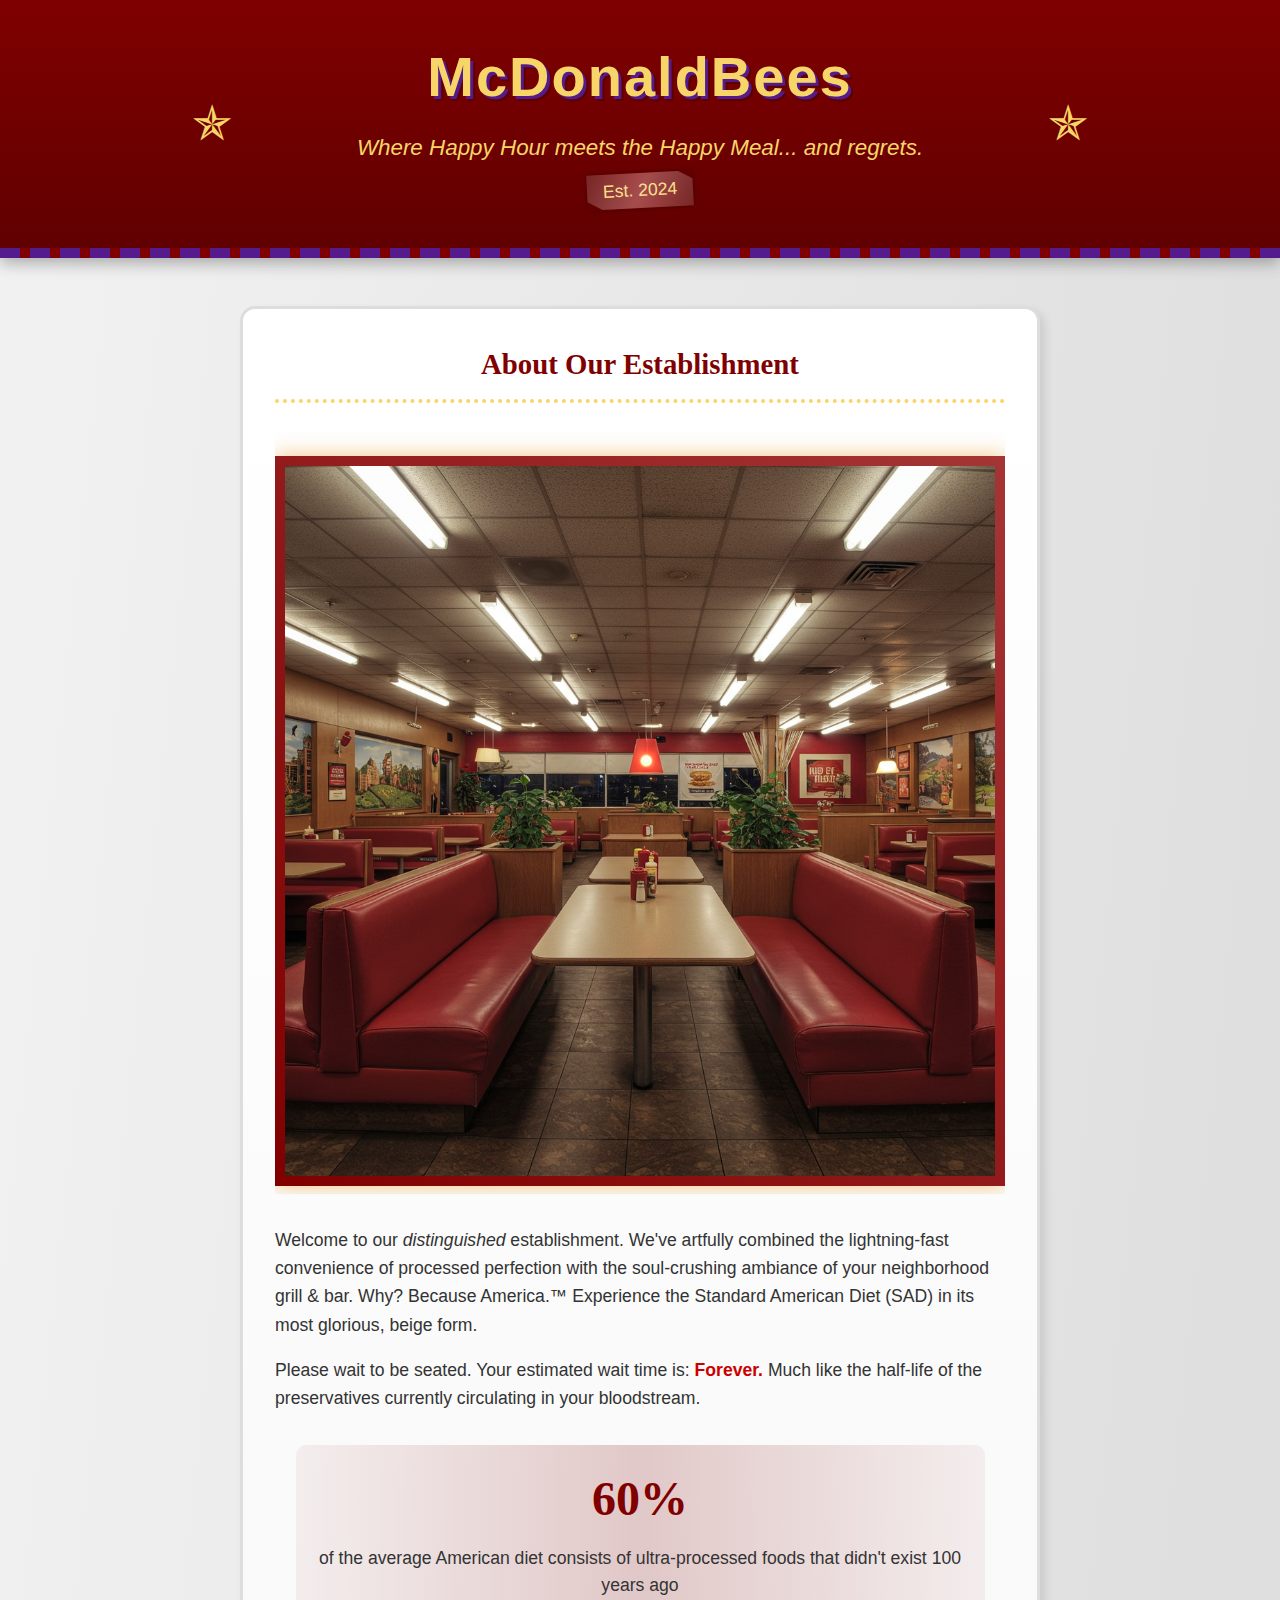
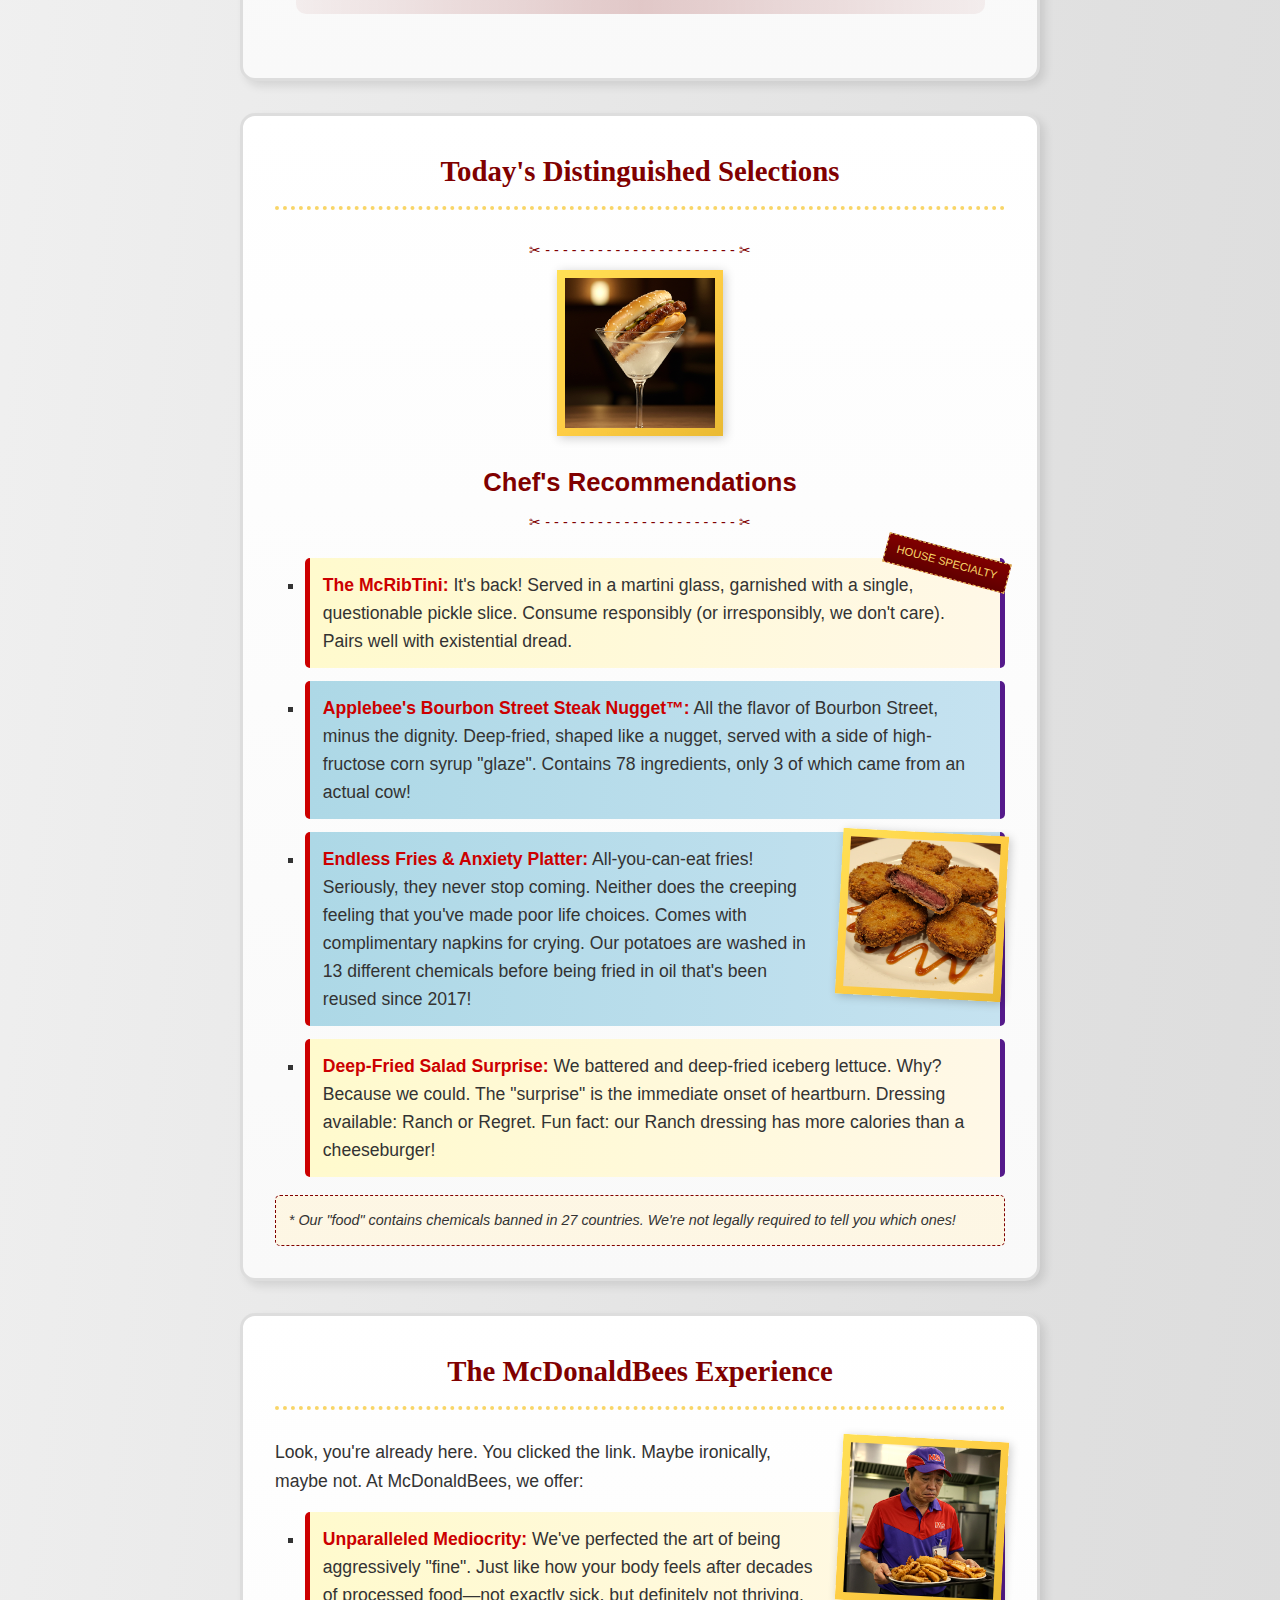
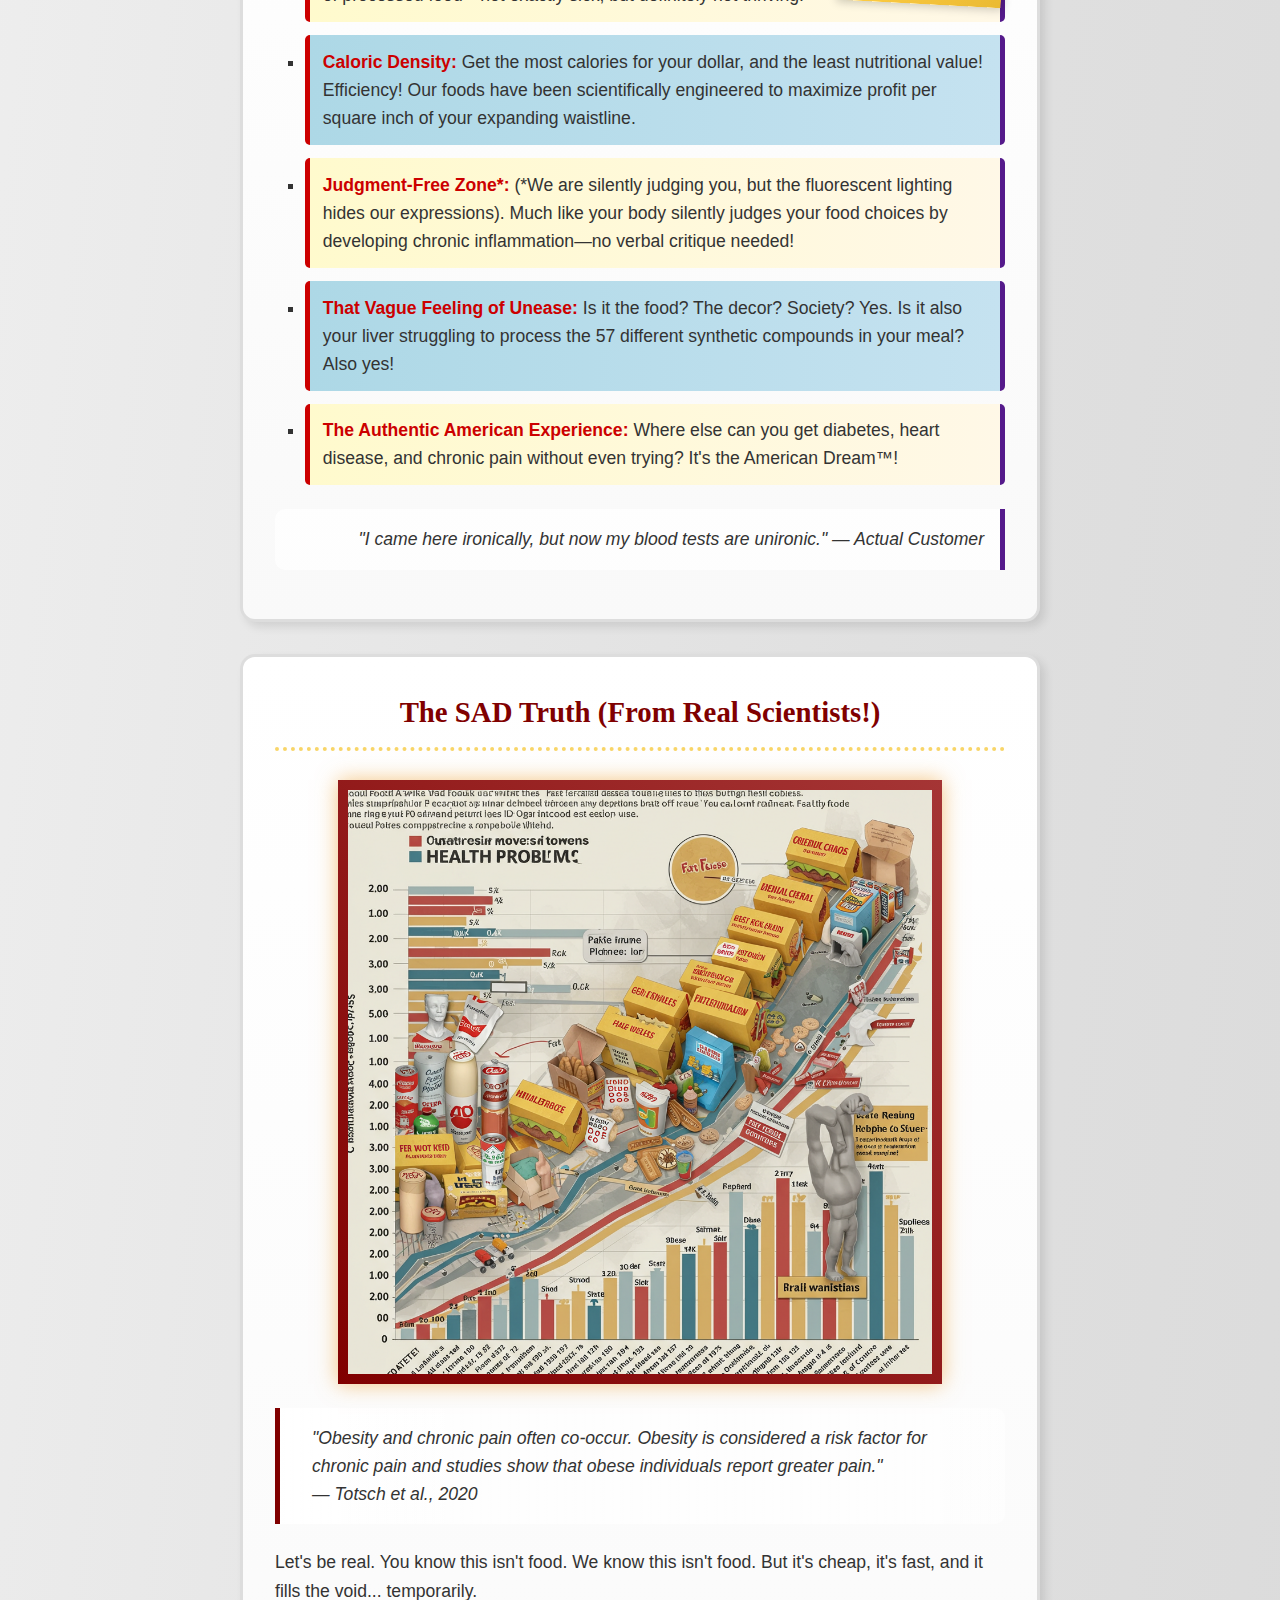
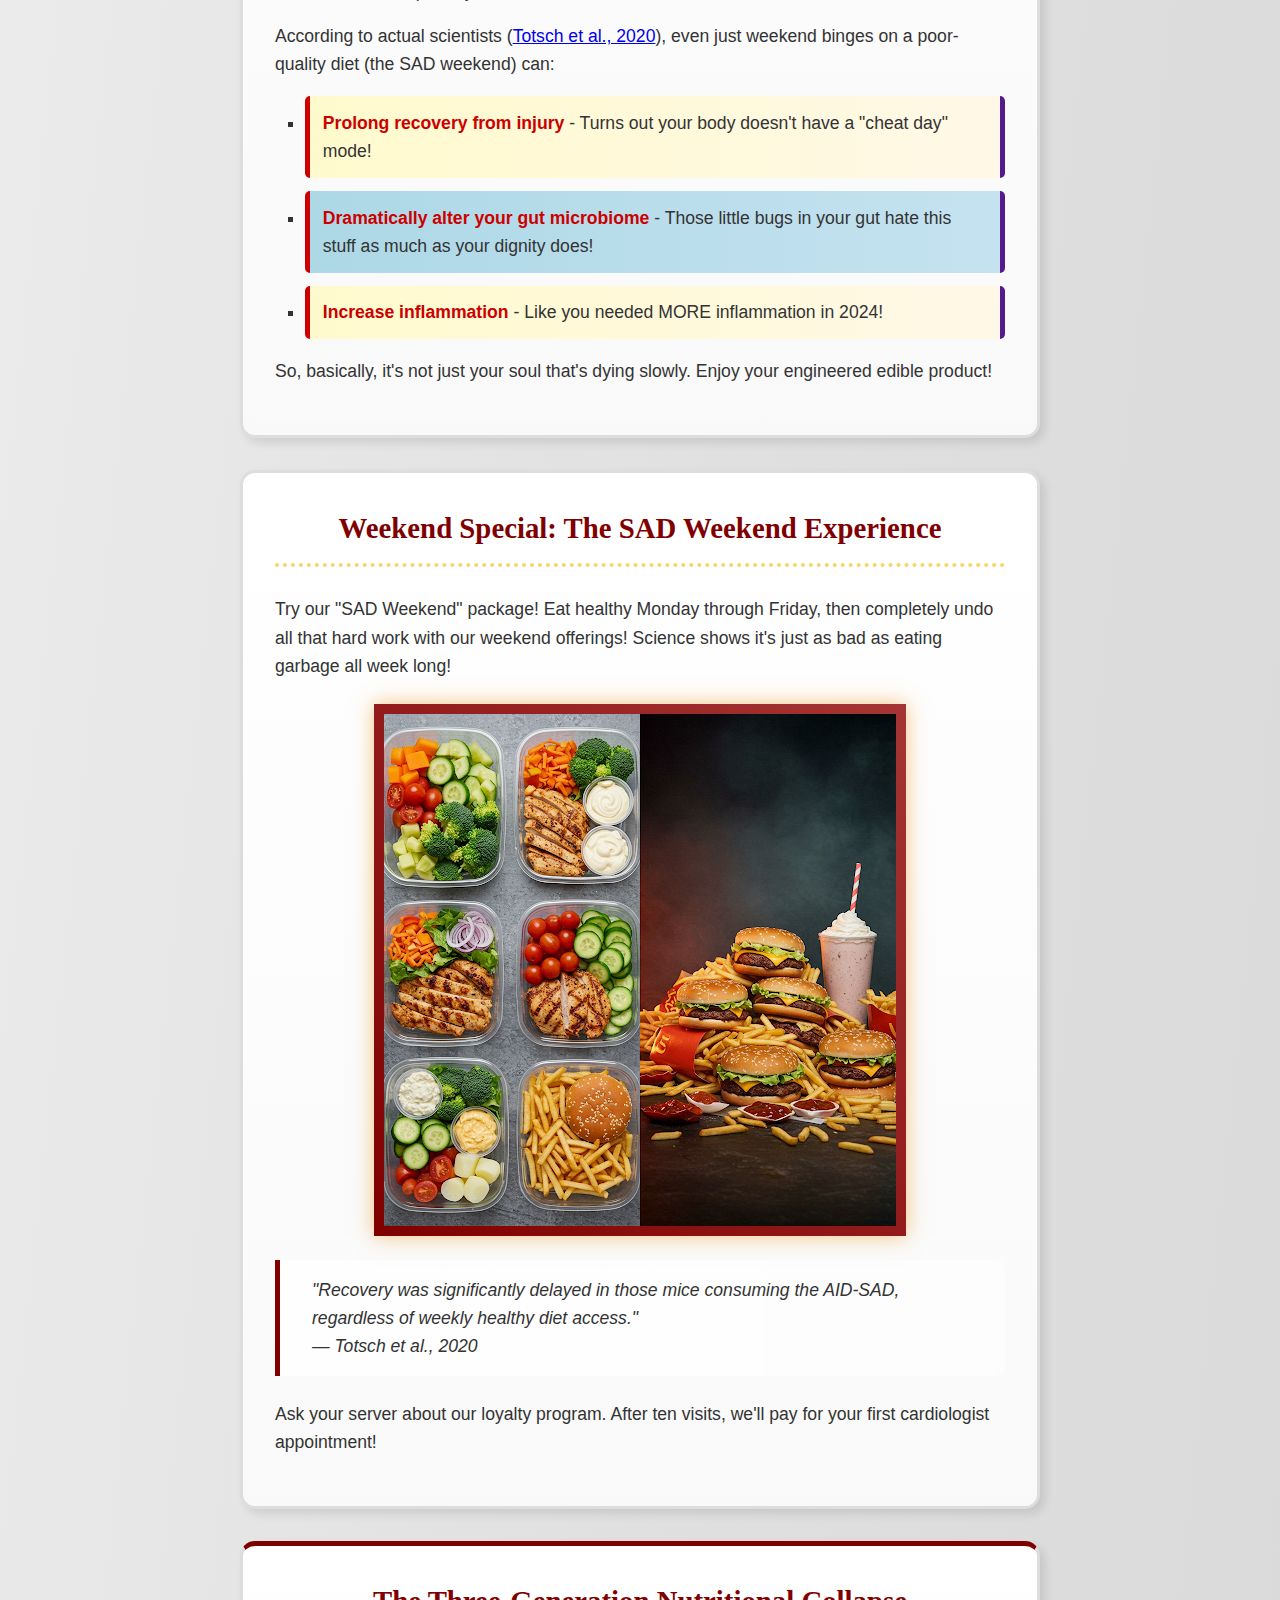
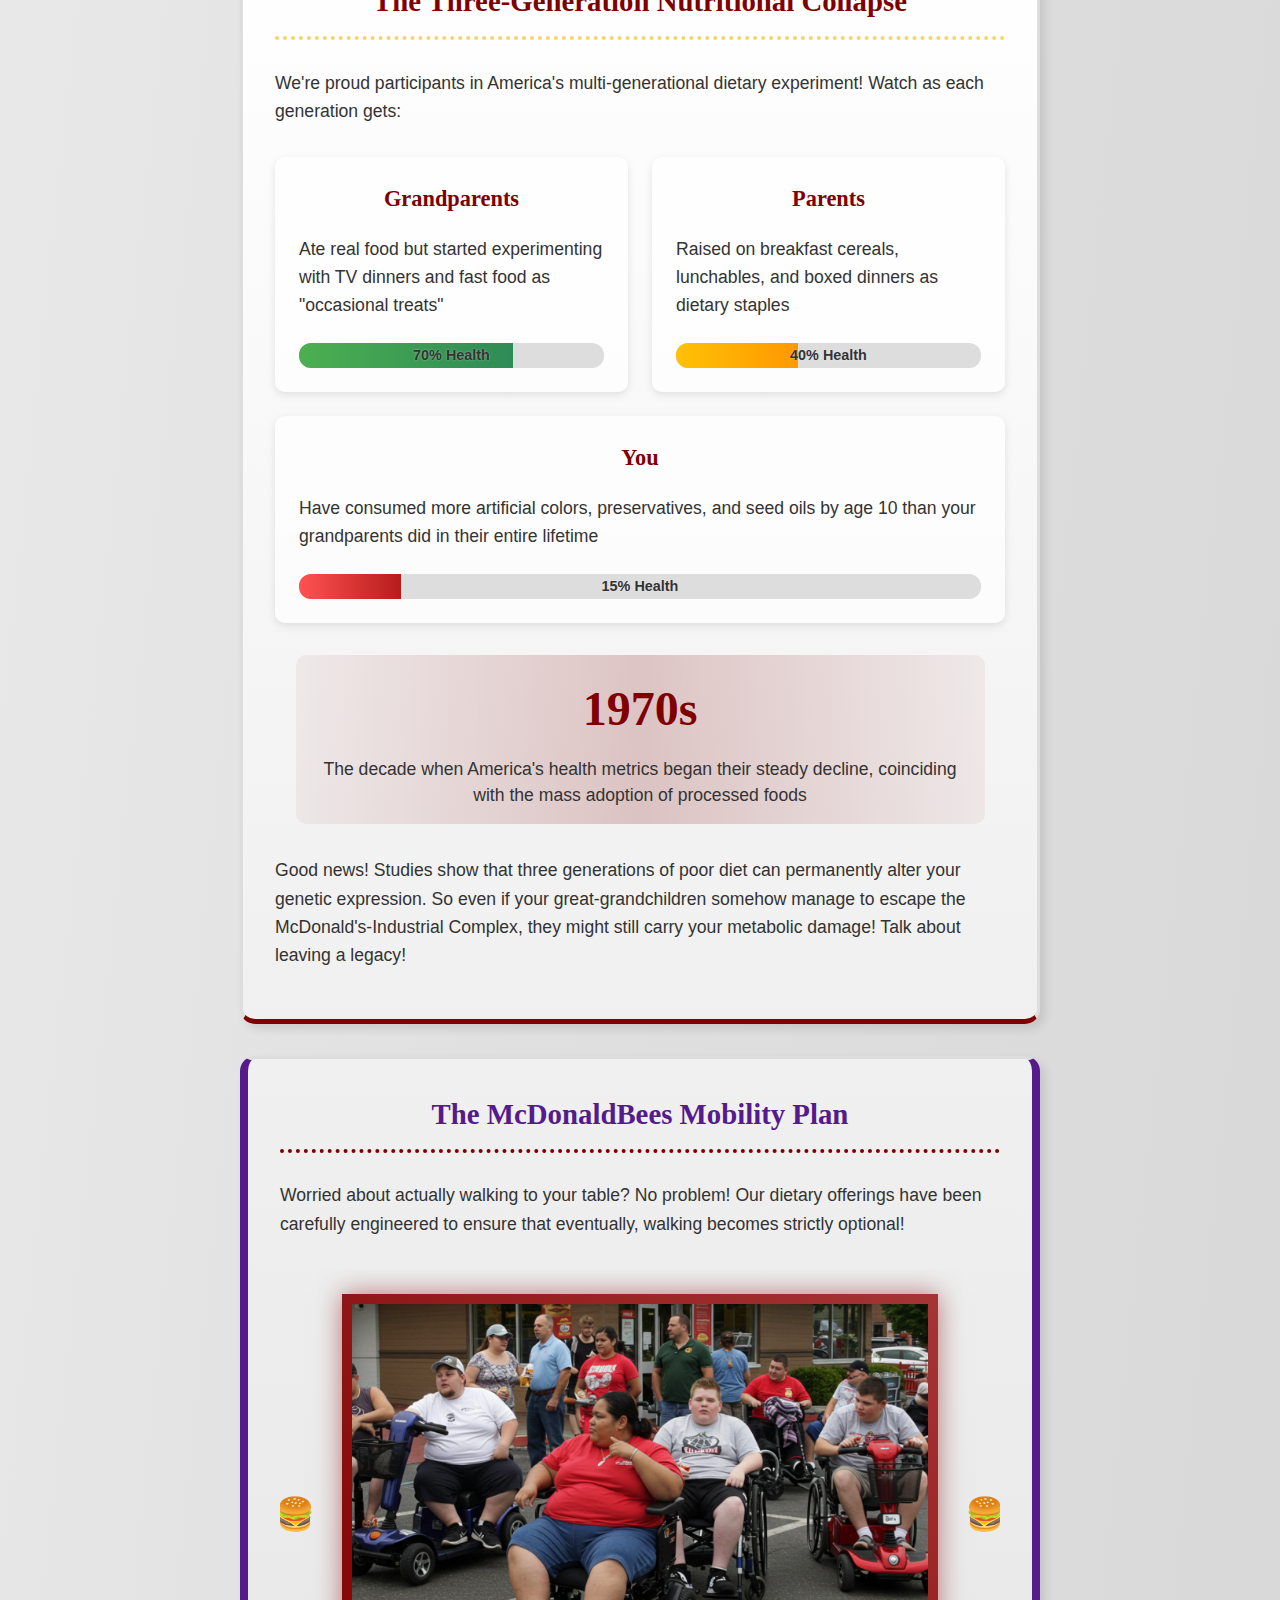
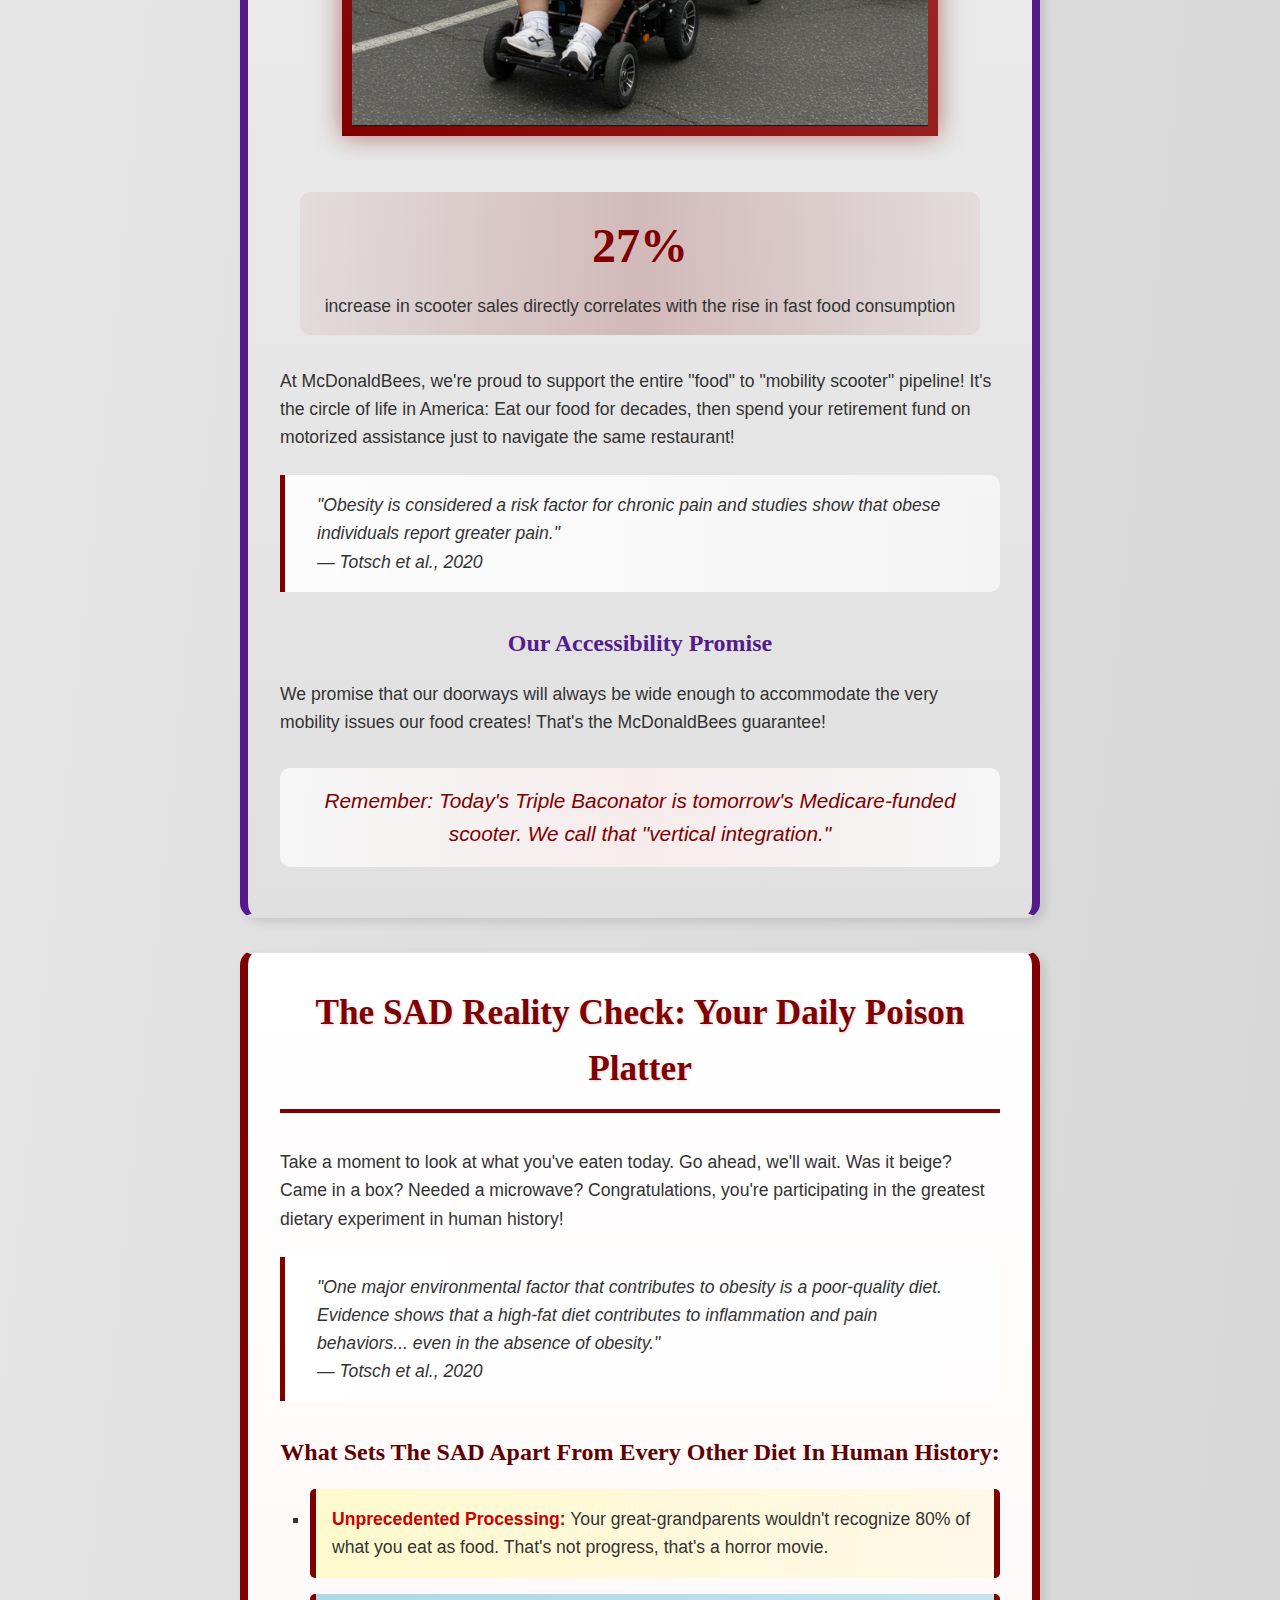
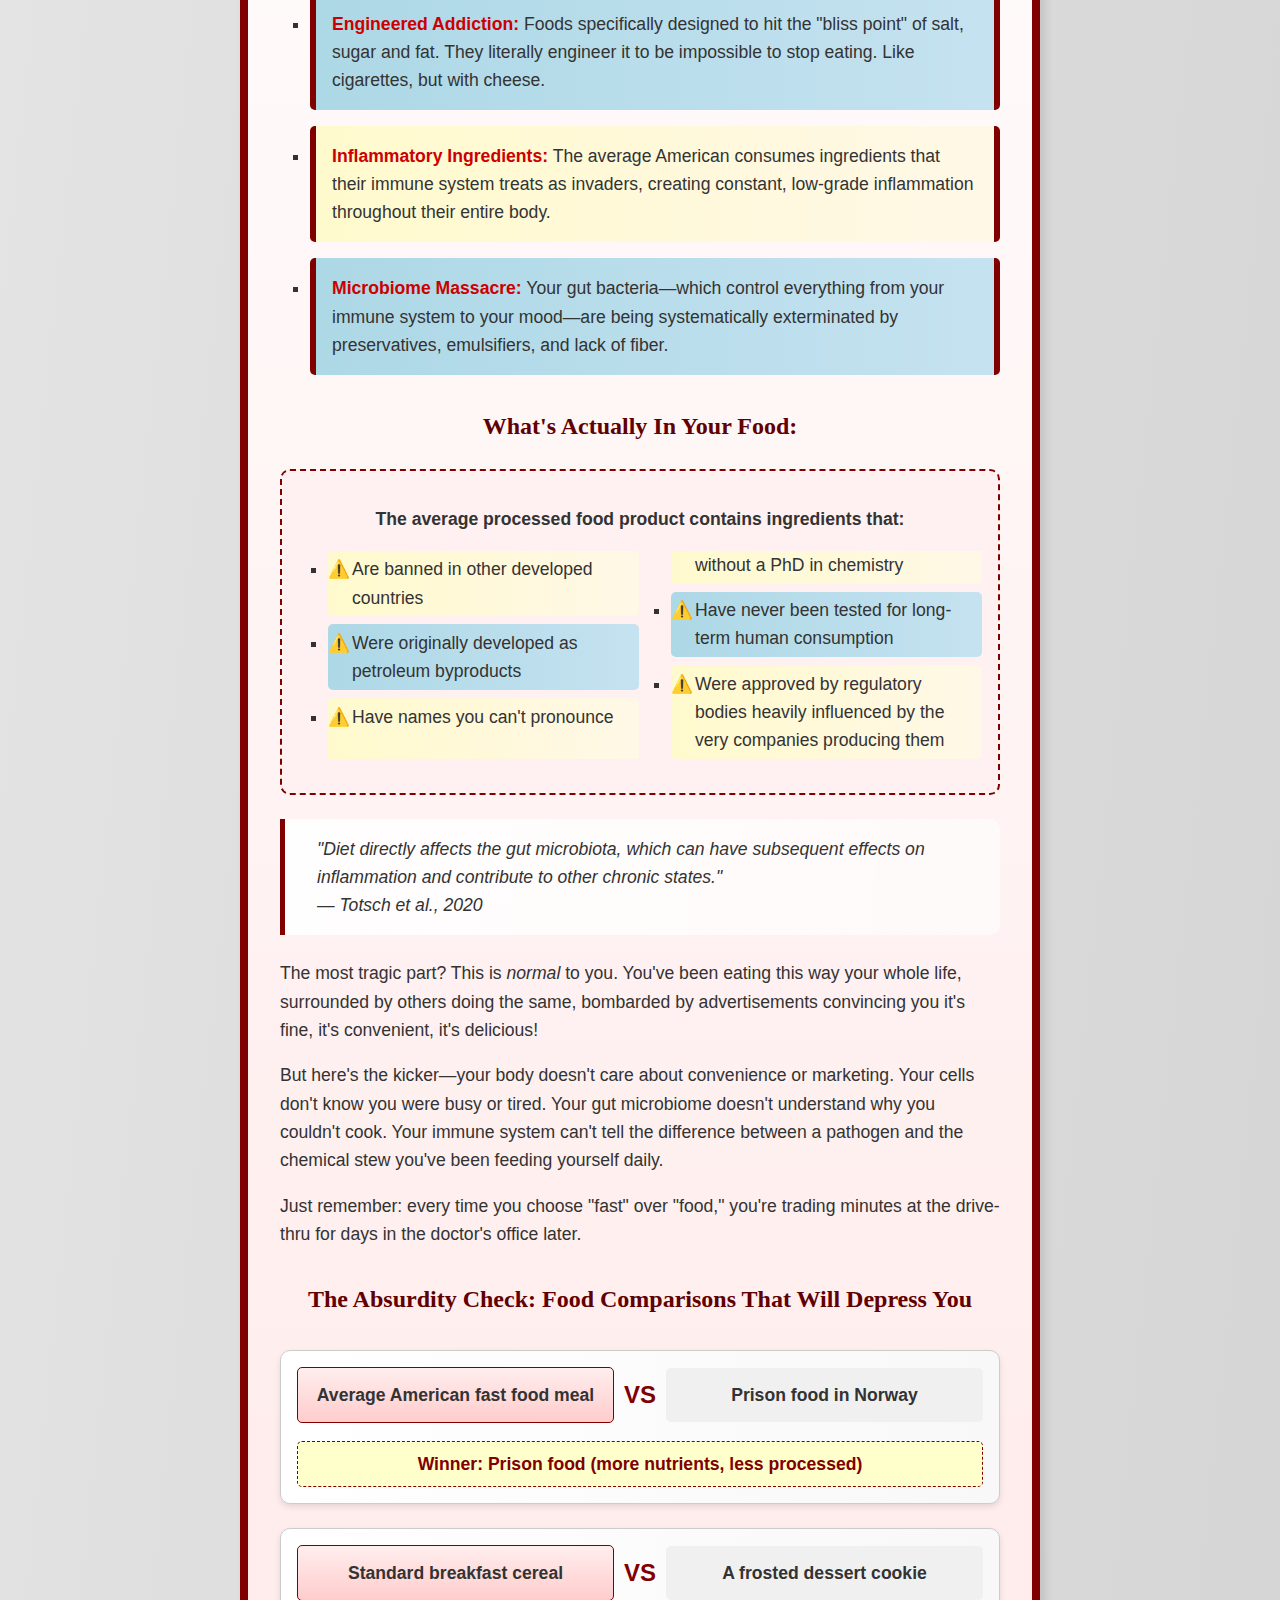
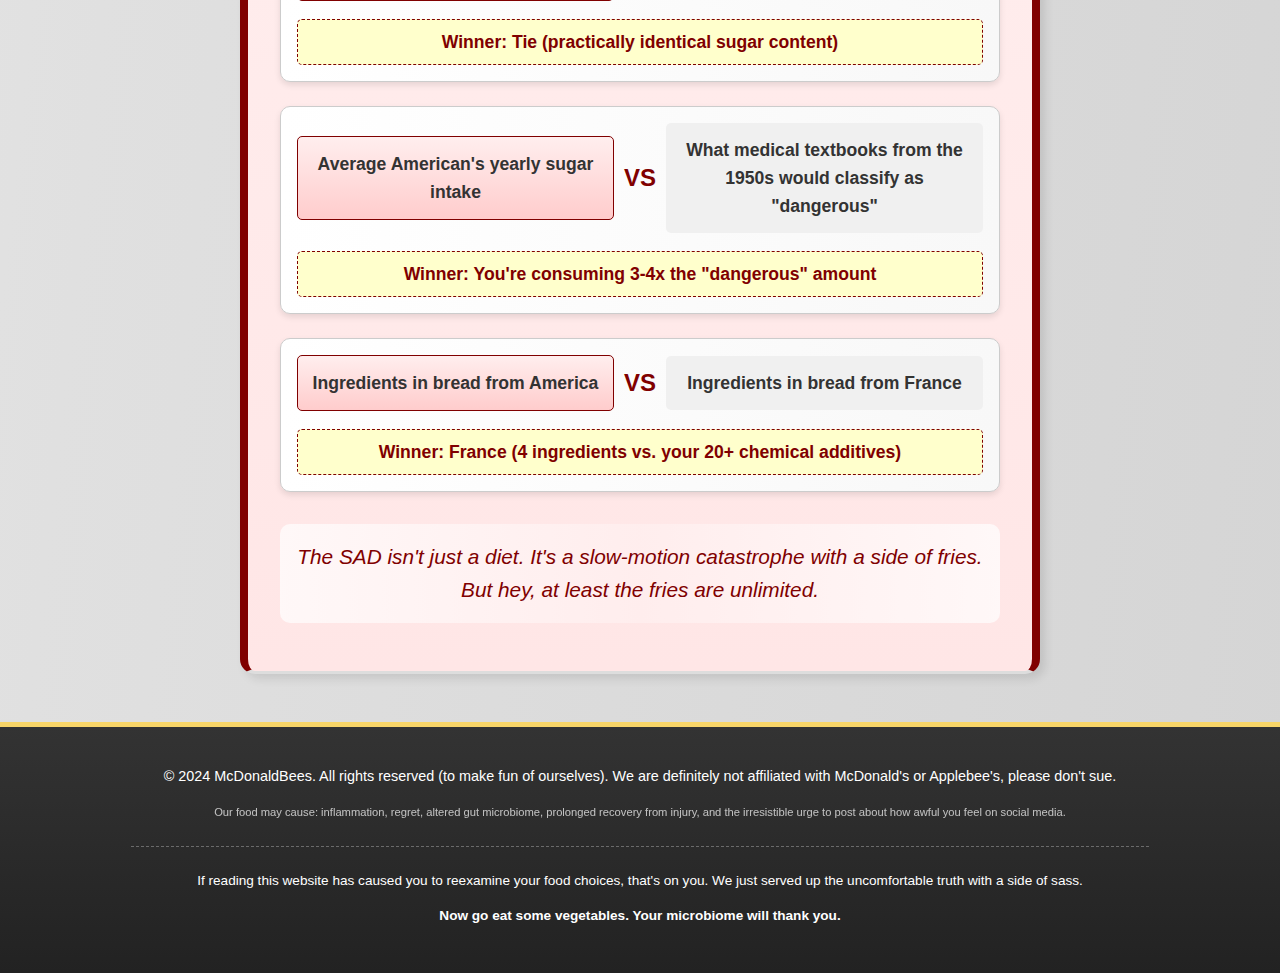
<file: index.html>
<!DOCTYPE html>
<html lang="en">
<head>
    <meta charset="UTF-8">
    <meta name="viewport" content="width=device-width, initial-scale=1.0, maximum-scale=1.0">
    <title>McDonaldBees - You're Hatin' It™</title>
    <link rel="stylesheet" href="style.css">
    <link rel="icon" href="favicon.png" type="image/png">
    <link rel="icon" type="image/png" sizes="32x32" href="favicon-32x32.png">
    <link rel="icon" type="image/png" sizes="16x16" href="favicon-16x16.png">
</head>
<body>
    <header>
        <h1>McDonaldBees</h1>
        <h2>Where Happy Hour meets the Happy Meal... and regrets.</h2>
        <div class="established">Est. 2024</div>
    </header>

    <main>
        <section id="about">
            <h3>About Our Establishment</h3>
            <div class="image-container">
                <img src="images/resteraunt-interior.png" alt="Our distinguished dining area" class="info-image">
            </div>
            <p>Welcome to our <em>distinguished</em> establishment. We've artfully combined the lightning-fast convenience of processed perfection with the soul-crushing ambiance of your neighborhood grill & bar. Why? Because America.™ Experience the Standard American Diet (SAD) in its most glorious, beige form.</p>
            <p>Please wait to be seated. Your estimated wait time is: <strong>Forever.</strong> Much like the half-life of the preservatives currently circulating in your bloodstream.</p>
            <div class="sad-stat">
                <span class="stat-number">60%</span>
                <span class="stat-text">of the average American diet consists of ultra-processed foods that didn't exist 100 years ago</span>
            </div>
        </section>

        <section id="menu-highlights">
            <h3>Today's Distinguished Selections</h3>
            <div class="daily-special">
                <img src="images/mcribtini.png" alt="A horrifying depiction of the McRibTini" class="menu-image signature-dish">
                <h4>Chef's Recommendations</h4>
            </div>
            <ul>
                <li class="signature-dish"><strong>The McRibTini:</strong> It's back! Served in a martini glass, garnished with a single, questionable pickle slice. Consume responsibly (or irresponsibly, we don't care). Pairs well with existential dread.</li>
                <li><strong>Applebee's Bourbon Street Steak Nugget™:</strong> All the flavor of Bourbon Street, minus the dignity. Deep-fried, shaped like a nugget, served with a side of high-fructose corn syrup "glaze". Contains 78 ingredients, only 3 of which came from an actual cow!</li>
                <img src="images/steak-nugget.png" alt="Bourbon Street Steak Nugget, looking sad" class="menu-image">
                <li><strong>Endless Fries & Anxiety Platter:</strong> All-you-can-eat fries! Seriously, they never stop coming. Neither does the creeping feeling that you've made poor life choices. Comes with complimentary napkins for crying. Our potatoes are washed in 13 different chemicals before being fried in oil that's been reused since 2017!</li>
                <li><strong>Deep-Fried Salad Surprise:</strong> We battered and deep-fried iceberg lettuce. Why? Because we could. The "surprise" is the immediate onset of heartburn. Dressing available: Ranch or Regret. Fun fact: our Ranch dressing has more calories than a cheeseburger!</li>
            </ul>
            <div class="nutrition-facts">
                <p>* Our "food" contains chemicals banned in 27 countries. We're not legally required to tell you which ones!</p>
            </div>
            <div class="clearfix"></div>
        </section>

        <section id="why-us">
            <h3>The McDonaldBees Experience</h3>
            <img src="images/sad-server.png" alt="One of our esteemed servers" class="menu-image">
            <p>Look, you're already here. You clicked the link. Maybe ironically, maybe not. At McDonaldBees, we offer:</p>
            <ul>
                <li><strong>Unparalleled Mediocrity:</strong> We've perfected the art of being aggressively "fine". Just like how your body feels after decades of processed food—not exactly sick, but definitely not thriving.</li>
                <li><strong>Caloric Density:</strong> Get the most calories for your dollar, and the least nutritional value! Efficiency! Our foods have been scientifically engineered to maximize profit per square inch of your expanding waistline.</li>
                <li><strong>Judgment-Free Zone*:</strong> (*We are silently judging you, but the fluorescent lighting hides our expressions). Much like your body silently judges your food choices by developing chronic inflammation—no verbal critique needed!</li>
                <li><strong>That Vague Feeling of Unease:</strong> Is it the food? The decor? Society? Yes. Is it also your liver struggling to process the 57 different synthetic compounds in your meal? Also yes!</li>
                <li><strong>The Authentic American Experience:</strong> Where else can you get diabetes, heart disease, and chronic pain without even trying? It's the American Dream™!</li>
            </ul>
            <p class="customer-quote">"I came here ironically, but now my blood tests are unironic." — Actual Customer</p>
        </section>

        <section id="sad-truth">
            <h3>The SAD Truth (From Real Scientists!)</h3>
            <img src="images/sad-chart.png" alt="A confusing chart implying bad things" class="info-image">
            <div class="sad-quote">
                "Obesity and chronic pain often co-occur. Obesity is considered a risk factor for chronic pain and studies show that obese individuals report greater pain."
                <br>— <cite>Totsch et al., 2020</cite>
            </div>
            <p>Let's be real. You know this isn't food. We know this isn't food. But it's cheap, it's fast, and it fills the void... temporarily.</p>
            <p>According to actual scientists (<a href="https://pmc.ncbi.nlm.nih.gov/articles/PMC7653164/" target="_blank">Totsch et al., 2020</a>), even just weekend binges on a poor-quality diet (the SAD weekend) can:</p>
            <ul>
                <li><strong>Prolong recovery from injury</strong> - Turns out your body doesn't have a "cheat day" mode!</li>
                <li><strong>Dramatically alter your gut microbiome</strong> - Those little bugs in your gut hate this stuff as much as your dignity does!</li> 
                <li><strong>Increase inflammation</strong> - Like you needed MORE inflammation in 2024!</li>
            </ul>
            <p>So, basically, it's not just your soul that's dying slowly. Enjoy your engineered edible product!</p>
        </section>
        
        <section id="weekend-special">
            <h3>Weekend Special: The SAD Weekend Experience</h3>
            <p>Try our "SAD Weekend" package! Eat healthy Monday through Friday, then completely undo all that hard work with our weekend offerings! Science shows it's just as bad as eating garbage all week long!</p>
            <img src="images/weekend-binge.png" alt="The SAD Weekend in action" class="info-image">
            <div class="sad-quote">
                "Recovery was significantly delayed in those mice consuming the AID-SAD, regardless of weekly healthy diet access."
                <br>— <cite>Totsch et al., 2020</cite>
            </div>
            <p>Ask your server about our loyalty program. After ten visits, we'll pay for your first cardiologist appointment!</p>
        </section>

        <section id="generational-decline">
            <h3>The Three-Generation Nutritional Collapse</h3>
            <p>We're proud participants in America's multi-generational dietary experiment! Watch as each generation gets:</p>
            
            <div class="generation-comparison">
                <div class="generation">
                    <h4>Grandparents</h4>
                    <p>Ate real food but started experimenting with TV dinners and fast food as "occasional treats"</p>
                    <div class="health-meter" data-level="70"><span>70% Health</span></div>
                </div>
                
                <div class="generation">
                    <h4>Parents</h4>
                    <p>Raised on breakfast cereals, lunchables, and boxed dinners as dietary staples</p>
                    <div class="health-meter" data-level="40"><span>40% Health</span></div>
                </div>
                
                <div class="generation">
                    <h4>You</h4>
                    <p>Have consumed more artificial colors, preservatives, and seed oils by age 10 than your grandparents did in their entire lifetime</p>
                    <div class="health-meter" data-level="15"><span>15% Health</span></div>
                </div>
            </div>
            
            <div class="sad-stat">
                <span class="stat-number">1970s</span>
                <span class="stat-text">The decade when America's health metrics began their steady decline, coinciding with the mass adoption of processed foods</span>
            </div>
            
            <p>Good news! Studies show that three generations of poor diet can permanently alter your genetic expression. So even if your great-grandchildren somehow manage to escape the McDonald's-Industrial Complex, they might still carry your metabolic damage! Talk about leaving a legacy!</p>
        </section>
        
        <section id="mobility-section">
            <h3>The McDonaldBees Mobility Plan</h3>
            <p>Worried about actually walking to your table? No problem! Our dietary offerings have been carefully engineered to ensure that eventually, walking becomes strictly optional!</p>
            
            <div class="image-container prominent-image">
                <img src="images/scooter-life.png" alt="The inevitable mobility result of the SAD lifestyle" class="info-image">
            </div>
            
            <div class="sad-stat">
                <span class="stat-number">27%</span>
                <span class="stat-text">increase in scooter sales directly correlates with the rise in fast food consumption</span>
            </div>
            
            <p>At McDonaldBees, we're proud to support the entire "food" to "mobility scooter" pipeline! It's the circle of life in America: Eat our food for decades, then spend your retirement fund on motorized assistance just to navigate the same restaurant!</p>
            
            <div class="sad-quote">
                "Obesity is considered a risk factor for chronic pain and studies show that obese individuals report greater pain."
                <br>— <cite>Totsch et al., 2020</cite>
            </div>
            
            <h4>Our Accessibility Promise</h4>
            <p>We promise that our doorways will always be wide enough to accommodate the very mobility issues our food creates! That's the McDonaldBees guarantee!</p>
            
            <p class="final-thought">Remember: Today's Triple Baconator is tomorrow's Medicare-funded scooter. We call that "vertical integration."</p>
        </section>

        <section id="sad-reality-check">
            <h3>The SAD Reality Check: Your Daily Poison Platter</h3>
            
            <p>Take a moment to look at what you've eaten today. Go ahead, we'll wait. Was it beige? Came in a box? Needed a microwave? Congratulations, you're participating in the greatest dietary experiment in human history!</p>
            
            <div class="sad-quote">
                "One major environmental factor that contributes to obesity is a poor-quality diet. Evidence shows that a high-fat diet contributes to inflammation and pain behaviors... even in the absence of obesity."
                <br>— <cite>Totsch et al., 2020</cite>
            </div>
            
            <h4>What Sets The SAD Apart From Every Other Diet In Human History:</h4>
            <ul class="bleak-facts">
                <li><strong>Unprecedented Processing:</strong> Your great-grandparents wouldn't recognize 80% of what you eat as food. That's not progress, that's a horror movie.</li>
                <li><strong>Engineered Addiction:</strong> Foods specifically designed to hit the "bliss point" of salt, sugar and fat. They literally engineer it to be impossible to stop eating. Like cigarettes, but with cheese.</li>
                <li><strong>Inflammatory Ingredients:</strong> The average American consumes ingredients that their immune system treats as invaders, creating constant, low-grade inflammation throughout their entire body.</li>
                <li><strong>Microbiome Massacre:</strong> Your gut bacteria—which control everything from your immune system to your mood—are being systematically exterminated by preservatives, emulsifiers, and lack of fiber.</li>
            </ul>
            
            <h4>What's Actually In Your Food:</h4>
            <div class="ingredient-list">
                <p>The average processed food product contains ingredients that:</p>
                <ul>
                    <li>Are banned in other developed countries</li>
                    <li>Were originally developed as petroleum byproducts</li>
                    <li>Have names you can't pronounce without a PhD in chemistry</li>
                    <li>Have never been tested for long-term human consumption</li>
                    <li>Were approved by regulatory bodies heavily influenced by the very companies producing them</li>
                </ul>
            </div>
            
            <div class="sad-quote">
                "Diet directly affects the gut microbiota, which can have subsequent effects on inflammation and contribute to other chronic states."
                <br>— <cite>Totsch et al., 2020</cite>
            </div>
            
            <p>The most tragic part? This is <em>normal</em> to you. You've been eating this way your whole life, surrounded by others doing the same, bombarded by advertisements convincing you it's fine, it's convenient, it's delicious!</p>
            
            <p>But here's the kicker—your body doesn't care about convenience or marketing. Your cells don't know you were busy or tired. Your gut microbiome doesn't understand why you couldn't cook. Your immune system can't tell the difference between a pathogen and the chemical stew you've been feeding yourself daily.</p>
            
            <p>Just remember: every time you choose "fast" over "food," you're trading minutes at the drive-thru for days in the doctor's office later.</p>
            
            <h4>The Absurdity Check: Food Comparisons That Will Depress You</h4>
            <div class="absurd-comparisons">
                <div class="comparison">
                    <div class="item">Average American fast food meal</div>
                    <div class="versus">VS</div>
                    <div class="item">Prison food in Norway</div>
                    <div class="winner">Winner: Prison food (more nutrients, less processed)</div>
                </div>
                
                <div class="comparison">
                    <div class="item">Standard breakfast cereal</div>
                    <div class="versus">VS</div>
                    <div class="item">A frosted dessert cookie</div>
                    <div class="winner">Winner: Tie (practically identical sugar content)</div>
                </div>
                
                <div class="comparison">
                    <div class="item">Average American's yearly sugar intake</div>
                    <div class="versus">VS</div>
                    <div class="item">What medical textbooks from the 1950s would classify as "dangerous"</div>
                    <div class="winner">Winner: You're consuming 3-4x the "dangerous" amount</div>
                </div>
                
                <div class="comparison">
                    <div class="item">Ingredients in bread from America</div>
                    <div class="versus">VS</div>
                    <div class="item">Ingredients in bread from France</div>
                    <div class="winner">Winner: France (4 ingredients vs. your 20+ chemical additives)</div>
                </div>
            </div>
            
            <p class="final-thought">The SAD isn't just a diet. It's a slow-motion catastrophe with a side of fries. But hey, at least the fries are unlimited.</p>
        </section>
    </main>

    <footer>
        <p>&copy; 2024 McDonaldBees. All rights reserved (to make fun of ourselves). We are definitely not affiliated with McDonald's or Applebee's, please don't sue.</p>
        <p class="small-print">Our food may cause: inflammation, regret, altered gut microbiome, prolonged recovery from injury, and the irresistible urge to post about how awful you feel on social media.</p>
        <div class="disclaimer">
            <p>If reading this website has caused you to reexamine your food choices, that's on you. We just served up the uncomfortable truth with a side of sass.</p>
            <p>Now go eat some vegetables. Your microbiome will thank you.</p>
        </div>
    </footer>
</body>
</html>
</file>
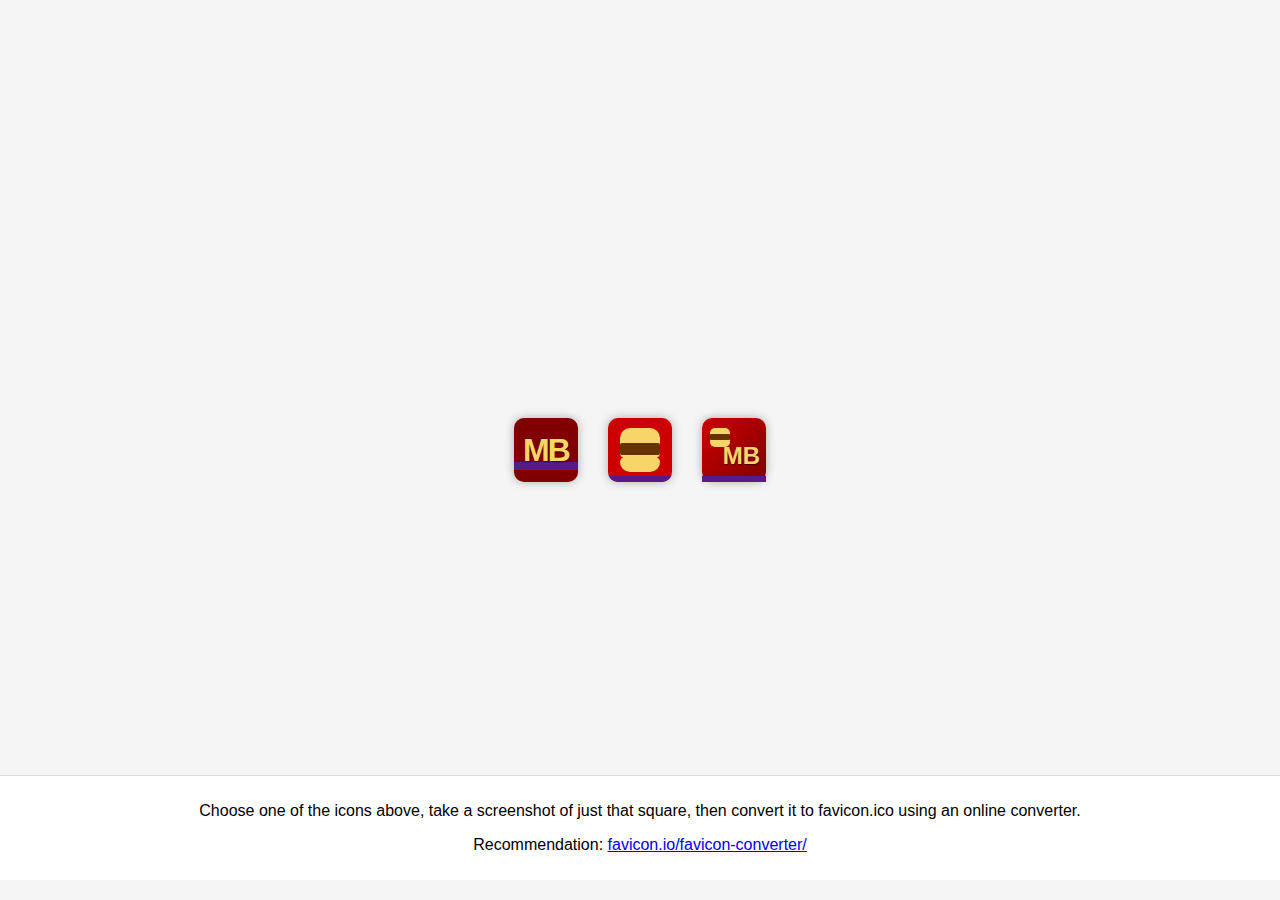
<file: favicon-maker.html>
<!DOCTYPE html>
<html lang="en">
<head>
    <meta charset="UTF-8">
    <meta name="viewport" content="width=device-width, initial-scale=1.0">
    <title>McDonaldBees Favicon</title>
    <style>
        body {
            display: flex;
            justify-content: center;
            align-items: center;
            height: 100vh;
            margin: 0;
            background-color: #f5f5f5;
        }
        
        .favicon-grid {
            display: grid;
            grid-template-columns: repeat(3, 1fr);
            grid-gap: 30px;
        }
        
        .favicon-container {
            width: 64px;
            height: 64px;
            background-color: #800000; /* Maroon background */
            border-radius: 10px;
            display: flex;
            justify-content: center;
            align-items: center;
            position: relative;
            box-shadow: 0 0 10px rgba(0,0,0,0.3);
        }
        
        .favicon-text {
            font-family: Arial, sans-serif;
            font-weight: bold;
            font-size: 32px;
            color: #f8d568; /* Gold text */
            letter-spacing: -2px;
            text-shadow: 1px 1px 1px rgba(0,0,0,0.5);
            z-index: 2;
        }
        
        .bee-stripe {
            position: absolute;
            height: 8px;
            width: 100%;
            background-color: #551a8b; /* Purple Applebee's-like color */
            bottom: 12px;
            z-index: 1;
        }
        
        /* Option 2: with burger icon */
        .burger-favicon {
            background-color: #c00; /* McDonald's red */
            overflow: hidden;
        }
        
        .burger {
            position: absolute;
            width: 40px;
            height: 30px;
            background-color: #f8d568; /* Bun color */
            border-radius: 10px 10px 5px 5px;
            top: 10px;
            z-index: 2;
        }
        
        .patty {
            position: absolute;
            width: 40px;
            height: 12px;
            background-color: #663300; /* Patty color */
            border-radius: 2px;
            top: 25px;
            z-index: 3;
        }
        
        .bottom-bun {
            position: absolute;
            width: 40px;
            height: 15px;
            background-color: #f8d568; /* Bun color */
            border-radius: 5px 5px 10px 10px;
            bottom: 10px;
            z-index: 1;
        }
        
        .stripe {
            position: absolute;
            height: 6px;
            width: 100%;
            background-color: #551a8b; /* Purple */
            bottom: 0;
            left: 0;
            z-index: 4;
        }
        
        /* Option 3: Combined approach */
        .combined-favicon {
            background: linear-gradient(135deg, #c00 0%, #800000 100%);
        }
        
        .mini-burger {
            position: absolute;
            width: 20px;
            height: 15px;
            background-color: #f8d568; /* Bun color */
            border-radius: 5px 5px 2px 2px;
            top: 10px;
            left: 8px;
            z-index: 2;
        }
        
        .mini-patty {
            position: absolute;
            width: 20px;
            height: 6px;
            background-color: #663300; /* Patty color */
            border-radius: 1px;
            top: 16px;
            left: 8px;
            z-index: 3;
        }
        
        .mini-bottom {
            position: absolute;
            width: 20px;
            height: 7px;
            background-color: #f8d568; /* Bun color */
            border-radius: 2px 2px 5px 5px;
            top: 22px;
            left: 8px;
            z-index: 2;
        }
        
        .favicon-mb {
            font-family: Arial, sans-serif;
            font-weight: bold;
            font-size: 24px;
            color: #f8d568; /* Gold text */
            position: absolute;
            right: 6px;
            bottom: 12px;
            text-shadow: 1px 1px 1px rgba(0,0,0,0.5);
            z-index: 2;
        }
        
        .instructions {
            position: fixed;
            bottom: 20px;
            left: 0;
            right: 0;
            text-align: center;
            font-family: Arial, sans-serif;
            background-color: #fff;
            padding: 10px;
            border-top: 1px solid #ddd;
        }
    </style>
</head>
<body>
    <div class="favicon-grid">
        <!-- Option 1: Simple MB -->
        <div class="favicon-container">
            <div class="bee-stripe"></div>
            <div class="favicon-text">MB</div>
        </div>
        
        <!-- Option 2: Burger with stripe -->
        <div class="favicon-container burger-favicon">
            <div class="burger"></div>
            <div class="patty"></div>
            <div class="bottom-bun"></div>
            <div class="stripe"></div>
        </div>
        
        <!-- Option 3: Combined approach -->
        <div class="favicon-container combined-favicon">
            <div class="mini-burger"></div>
            <div class="mini-patty"></div>
            <div class="mini-bottom"></div>
            <div class="favicon-mb">MB</div>
            <div class="stripe"></div>
        </div>
    </div>
    
    <div class="instructions">
        <p>Choose one of the icons above, take a screenshot of just that square, then convert it to favicon.ico using an online converter.</p>
        <p>Recommendation: <a href="https://favicon.io/favicon-converter/" target="_blank">favicon.io/favicon-converter/</a></p>
    </div>
</body>
</html>
</file>
<file: style.css>
/* Basic Reset & Body Styling */
body {
    font-family: Arial, sans-serif; /* Changed from Comic Sans to Arial */
    line-height: 1.6;
    margin: 0;
    padding: 0;
    background-color: #f4f4f4; /* A nice neutral, slightly depressing background */
    color: #333;
    font-size: 1.1rem; /* Increased from default */
    background-image: linear-gradient(to bottom right, #f2f2f2, #e0e0e0, #d5d5d5); /* Subtle gradient instead of texture */
}

header {
    background-color: #800000; /* Dark maroon, like cheap tablecloths */
    color: #f8d568; /* Slightly toned down gold, for "class" */
    padding: 2rem 0;
    text-align: center;
    border-bottom: 10px dashed #551a8b; /* Vaguely Applebee's purple, but dashed and thicker */
    background-image: linear-gradient(to bottom, #800000, #600000); /* Gradient instead of texture */
    box-shadow: 0px 5px 15px rgba(0,0,0,0.3);
    position: relative;
}

/* Fancy restaurant header decorations */
header::before, header::after {
    content: '✯';
    font-size: 3rem;
    color: #f8d568;
    position: absolute;
    top: 50%;
    transform: translateY(-50%);
}

header::before {
    left: 15%;
}

header::after {
    right: 15%;
}

header h1 {
    margin: 0;
    font-size: 3.5rem; /* Bigger! */
    text-shadow: 3px 3px 0px #551a8b, 5px 5px 0px rgba(0,0,0,0.2); /* Drop shadow for that '90s GeoCities look */
    font-family: Arial, sans-serif; /* Changed from Times New Roman */
    letter-spacing: 2px;
}

header h2 {
    margin: 0.5rem 0 0 0;
    font-weight: normal;
    font-size: 1.4rem; /* Slightly larger */
    font-style: italic;
}

main {
    max-width: 800px;
    margin: 3rem auto; /* More space */
    padding: 0 1rem;
}

section {
    background-color: #fff; /* White boxes for content */
    margin-bottom: 2rem; /* More space between sections */
    padding: 2rem;
    border: 3px solid #ddd; /* Thicker border */
    border-radius: 15px; /* More rounded corners */
    box-shadow: 5px 5px 10px rgba(0,0,0,0.1);
    background-image: linear-gradient(to bottom, #ffffff, #f9f9f9); /* Very subtle gradient instead of texture */
}

h3 {
    color: #800000; /* Restaurant maroon for headings */
    border-bottom: 4px dotted #f8d568; /* Dotted gold-ish underline */
    padding-bottom: 0.75rem;
    margin-top: 0;
    font-size: 1.8rem;
    text-align: center;
    font-family: 'Times New Roman', serif; /* Fancy serif font */
}

ul {
    list-style: square; /* Let's use squares for extra ugliness */
    padding-left: 30px; /* Indent the ugly squares */
}

li {
    background-color: #f0f0f0; /* Slightly different off-white list items */
    margin-bottom: 0.8rem;
    padding: 0.8rem;
    border-left: 5px solid #c00; /* Thicker McDonald's-ish left border */
    border-right: 5px solid #551a8b; /* Add an Applebee's-ish right border! */
    border-radius: 5px;
}

/* Alternating list item colors for maximum eye-bleed */
section ul li:nth-child(odd) {
    background-image: linear-gradient(to right, #fffacd, #fff8e7); /* Gradient instead of flat color */
}
section ul li:nth-child(even) {
    background-image: linear-gradient(to right, #add8e6, #c5e2f0); /* Gradient instead of flat color */
}

strong { /* Make the bold text stand out... maybe too much */
    color: #c00;
    font-weight: 900; /* Extra bold */
}

/* Image Styling - Let's make them fit awkwardly */
.menu-image {
    float: right;
    width: 150px; /* Slightly larger for "prominence" */
    height: auto;
    border: none; /* Remove thick border */
    padding: 8px; /* Add padding instead */
    background-image: linear-gradient(to bottom right, #f8d568, #d4b144); /* Gradient background instead of border */
    margin: 0 0 10px 15px;
    filter: sepia(30%) saturate(150%); /* Subtly bad filter */
    transform: rotate(3deg); /* Slightly crooked - classy! */
    box-shadow: 2px 2px 10px rgba(0,0,0,0.2); /* Add shadow for depth */
    position: relative;
    z-index: 10; /* Make sure images stay above text */
}

.info-image {
    display: block;
    margin: 1.5rem auto;
    max-width: 80%;
    border: none; /* Remove thick border */
    padding: 10px; /* Add padding instead */
    background-image: linear-gradient(45deg, #800000, #a53535); /* Gradient background instead of border */
    box-shadow: 0 0 20px rgba(240, 173, 78, 0.7); /* Keep the gold-ish glow */
    position: relative;
    z-index: 5; /* Make sure images stay above background */
}

/* Image container for better spacing and positioning */
.image-container {
    text-align: center;
    margin-bottom: 2rem;
    width: 100%;
    overflow: hidden;
}

/* Specifically target the restaurant interior image to make it more prominent */
#about .info-image {
    max-width: 100%; /* Full width */
    margin-bottom: 0; /* Remove bottom margin since container has it */
    height: auto;
    object-fit: contain;
    box-sizing: border-box;
    display: inline-block; /* Change from block to inline-block */
}

/* Fix for the McRibTini image so it doesn't hide behind content */
.daily-special .menu-image {
    float: none;
    display: inline-block;
    margin: 0 auto 10px;
    transform: rotate(0deg); /* Keep it straight */
}

/* Quote styling for SAD facts */
.sad-quote {
    font-style: italic;
    padding: 1rem 2rem;
    background-image: linear-gradient(to right, rgba(255, 255, 255, 0.9), rgba(255, 255, 255, 0.6)); /* Gradient background */
    border-left: 5px solid #800000;
    margin: 1.5rem 0;
    border-radius: 0 10px 10px 0;
}

/* Signature dish marker */
.signature-dish {
    position: relative;
}

.signature-dish::after {
    content: "HOUSE SPECIALTY";
    position: absolute;
    top: -10px;
    right: -10px;
    background-image: linear-gradient(to bottom, #800000, #600000); /* Gradient instead of flat color */
    color: #f8d568;
    font-size: 0.7rem;
    padding: 5px 10px;
    transform: rotate(15deg);
    border: 1px dashed #f8d568;
}

footer {
    text-align: center;
    margin-top: 3rem;
    padding: 1.5rem;
    font-size: 0.9rem;
    color: #fff; /* White text */
    background-color: #333; /* Dark background */
    border-top: 5px solid #f8d568;
    background-image: linear-gradient(to bottom, #333333, #222222); /* Gradient instead of texture */
}

.established {
    font-family: Arial, sans-serif; /* Changed from Comic Sans */
    font-size: 1.1rem; /* Increased from 1rem */
    color: #f8d568;
    margin-top: 0.5rem;
    border: none; /* Remove border */
    background-image: linear-gradient(to right, #600000, #800000, #600000); /* Gradient background */
    display: inline-block;
    padding: 0.2rem 1rem;
    transform: rotate(-3deg);
    position: relative;
    overflow: hidden;
    box-shadow: 0 0 5px rgba(0,0,0,0.3);
}

/* Add shimmer effect to established banner */
.established::after {
    content: '';
    position: absolute;
    top: -50%;
    left: -50%;
    width: 200%;
    height: 200%;
    background: linear-gradient(
        to right, 
        rgba(255,255,255,0) 0%,
        rgba(255,255,255,0.3) 50%,
        rgba(255,255,255,0) 100%
    );
    transform: rotate(30deg);
    animation: shimmer 3s infinite;
}

@keyframes shimmer {
    0% { transform: rotate(30deg) translateX(-100%); }
    100% { transform: rotate(30deg) translateX(100%); }
}

.daily-special {
    text-align: center;
    margin-bottom: 1.5rem;
    position: relative;
}

.daily-special::before {
    content: "✂ - - - - - - - - - - - - - - - - - - - - - - ✂";
    display: block;
    font-size: 0.9rem;
    color: #800000;
    margin-bottom: 0.5rem;
}

.daily-special::after {
    content: "✂ - - - - - - - - - - - - - - - - - - - - - - ✂";
    display: block;
    font-size: 0.9rem;
    color: #800000;
    margin-top: 0.5rem;
}

.daily-special h4 {
    font-family: Arial, sans-serif; /* Changed from Brush Script MT */
    font-size: 1.6rem; /* Increased from 1.5rem */
    color: #800000;
    margin: 0.5rem 0;
}

.small-print {
    font-size: 0.7rem;
    opacity: 0.7;
    max-width: 80%;
    margin: 1rem auto 0;
}

/* Footer disclaimer */
.disclaimer {
    margin-top: 1.5rem;
    padding: 1rem;
    border-top: 1px dashed rgba(255, 255, 255, 0.3);
    max-width: 80%;
    margin-left: auto;
    margin-right: auto;
}

.disclaimer p {
    font-size: 0.85rem;
    line-height: 1.4;
    margin: 0.5rem 0;
}

.disclaimer p:last-child {
    font-weight: bold;
    margin-top: 1rem;
    text-align: center;
}

/* Animated blinking effect for signature dish */
@keyframes blink {
    0% { opacity: 1; }
    50% { opacity: 0.5; }
    100% { opacity: 1; }
}

.signature-dish::after {
    animation: blink 2s infinite;
}

/* Clearfix for floated elements */
.clearfix {
    clear: both;
    display: block;
    content: "";
    height: 0;
    visibility: hidden;
    overflow: auto; /* Add overflow to handle any floating issues */
}

/* Special styling for the reality check section */
#sad-reality-check {
    background-image: linear-gradient(to bottom, #ffffff, #ffe6e6); /* Subtle red-tinged gradient */
    border-left: 8px solid #800000;
    border-right: 8px solid #800000;
}

#sad-reality-check h3 {
    color: #800000;
    font-size: 2.2rem;
    text-shadow: 1px 1px 3px rgba(0,0,0,0.2);
    border-bottom: 4px solid #800000;
}

#sad-reality-check h4 {
    font-family: 'Times New Roman', serif;
    color: #600000;
    font-size: 1.5rem;
    margin: 2rem 0 1rem;
    text-align: center;
}

/* Bleak facts styling */
.bleak-facts li {
    background-image: linear-gradient(to right, #fff0f0, #ffd6d6); /* Redder gradient for the facts */
    border-left: 6px solid #800000;
    border-right: 6px solid #800000;
    margin-bottom: 1rem;
    padding: 1rem;
}

/* Ingredient list styling */
.ingredient-list {
    background-color: rgba(255, 240, 240, 0.7);
    padding: 1rem;
    border-radius: 10px;
    margin: 1.5rem 0;
    border: 2px dashed #800000;
}

.ingredient-list p {
    font-weight: bold;
    text-align: center;
    margin-bottom: 0.5rem;
}

.ingredient-list ul {
    column-count: 2;
    column-gap: 2rem;
}

@media (max-width: 600px) {
    .ingredient-list ul {
        column-count: 1;
    }
}

.ingredient-list li {
    background: none;
    margin-bottom: 0.5rem;
    padding: 0.3rem;
    border: none;
    position: relative;
    padding-left: 1.5rem;
}

.ingredient-list li::before {
    content: "⚠️";
    position: absolute;
    left: 0;
}

/* Absurd Comparisons styling */
.absurd-comparisons {
    margin: 2rem 0;
}

.comparison {
    background-image: linear-gradient(to right, #fff, #f8f8f8);
    border: 1px solid #ccc;
    border-radius: 10px;
    margin-bottom: 1.5rem;
    padding: 1rem;
    position: relative;
    box-shadow: 0 3px 6px rgba(0,0,0,0.1);
    display: grid;
    grid-template-columns: 1fr auto 1fr;
    grid-template-areas:
        "item1 versus item2"
        "winner winner winner";
    gap: 10px;
    align-items: center;
}

.item {
    padding: 0.8rem;
    text-align: center;
    font-weight: bold;
    background-color: #f0f0f0;
    border-radius: 5px;
}

.item:first-child {
    grid-area: item1;
    background-image: linear-gradient(to bottom, #fee, #fcc);
    border: 1px solid #800000;
}

.item:last-of-type {
    grid-area: item2;
    background-image: linear-gradient(to bottom, #efe, #dfd);
    border: 1px solid #060;
}

.versus {
    grid-area: versus;
    font-size: 1.5rem;
    font-weight: bold;
    color: #800000;
    text-align: center;
}

.winner {
    grid-area: winner;
    text-align: center;
    background-color: #ffffcc;
    padding: 0.5rem;
    border-radius: 5px;
    margin-top: 0.5rem;
    font-weight: bold;
    border: 1px dashed #800000;
    color: #800000;
}

.final-thought {
    font-size: 1.3rem;
    text-align: center;
    font-style: italic;
    margin: 2rem 0 1rem;
    color: #800000;
    padding: 1rem;
    background-image: linear-gradient(to right, rgba(255,255,255,0.7), rgba(255,240,240,0.7), rgba(255,255,255,0.7));
    border-radius: 10px;
}

/* Stats styling for shocking facts */
.sad-stat {
    margin: 2rem auto;
    text-align: center;
    padding: 1rem;
    background-image: linear-gradient(to right, rgba(128, 0, 0, 0.05), rgba(128, 0, 0, 0.2), rgba(128, 0, 0, 0.05));
    border-radius: 10px;
    max-width: 90%;
}

.stat-number {
    display: block;
    font-size: 3rem;
    font-weight: bold;
    color: #800000;
    font-family: 'Times New Roman', serif;
    margin-bottom: 0.5rem;
}

.stat-text {
    display: block;
    font-size: 1.1rem;
    line-height: 1.5;
}

/* Customer quote styling */
.customer-quote {
    font-style: italic;
    text-align: right;
    margin-top: 1.5rem;
    padding: 1rem;
    background-color: rgba(255, 255, 255, 0.7);
    border-right: 5px solid #551a8b;
    border-radius: 10px 0 0 10px;
}

/* Nutrition facts disclaimer */
.nutrition-facts {
    margin-top: 1rem;
    padding: 0.8rem;
    background-color: rgba(255, 245, 220, 0.7);
    border: 1px dashed #800000;
    border-radius: 5px;
    font-size: 0.9rem;
    font-style: italic;
}

.nutrition-facts p {
    margin: 0;
}

/* Generation comparison styling */
.generation-comparison {
    display: flex;
    flex-wrap: wrap;
    gap: 1.5rem;
    justify-content: space-between;
    margin: 2rem 0;
}

.generation {
    flex: 1;
    min-width: 200px;
    padding: 1.5rem;
    background-color: rgba(255, 255, 255, 0.7);
    border-radius: 10px;
    box-shadow: 0 3px 8px rgba(0, 0, 0, 0.1);
    position: relative;
}

.generation h4 {
    margin-top: 0;
    color: #800000;
    text-align: center;
    font-family: 'Times New Roman', serif;
    font-size: 1.4rem;
    margin-bottom: 1rem;
}

.health-meter {
    margin-top: 1.5rem;
    height: 25px;
    background-color: #ddd;
    border-radius: 12px;
    position: relative;
    overflow: visible; /* Change from hidden to visible */
    text-align: center;
    font-weight: bold;
    font-size: 0.9rem;
    line-height: 25px;
    color: #333;
    text-shadow: 0 0 2px rgba(255, 255, 255, 0.5);
}

.health-meter::before {
    content: '';
    position: absolute;
    top: 0;
    left: 0;
    height: 100%;
    background-image: linear-gradient(to right, #ff6b6b, #f06060);
    border-radius: 12px 0 0 12px;
    width: 0%; /* Default width */
    z-index: 1; /* Add z-index */
}

.health-meter[data-level="70"]::before {
    width: 70%;
    background-image: linear-gradient(to right, #4caf50, #2e8b57);
}

.health-meter[data-level="40"]::before {
    width: 40%;
    background-image: linear-gradient(to right, #ffc107, #ff9800);
}

.health-meter[data-level="15"]::before {
    width: 15%;
    background-image: linear-gradient(to right, #ff5252, #b71c1c);
}

/* Move the text on top of the health bar */
.health-meter span {
    position: relative;
    z-index: 2; /* Higher than the bar */
}

/* Generational decline section styling */
#generational-decline {
    background-image: linear-gradient(to bottom, #ffffff, #f0f0f0);
    border-top: 5px solid #800000;
    border-bottom: 5px solid #800000;
}

/* Mobility section styling */
#mobility-section {
    background-image: linear-gradient(to bottom, #f0f0f0, #e0e0e0);
    border-left: 8px solid #551a8b;
    border-right: 8px solid #551a8b;
}

#mobility-section h3 {
    color: #551a8b;
    border-bottom-color: #800000;
}

#mobility-section h4 {
    font-family: 'Times New Roman', serif;
    color: #551a8b;
    font-size: 1.5rem;
    margin: 2rem 0 1rem;
    text-align: center;
}

.prominent-image {
    position: relative;
    margin: 2rem auto;
}

.prominent-image::before,
.prominent-image::after {
    content: "🍔";
    position: absolute;
    font-size: 2rem;
    top: 50%;
    transform: translateY(-50%);
    z-index: 15;
}

.prominent-image::before {
    left: -5px;
}

.prominent-image::after {
    right: -5px;
    transform: translateY(-50%) scaleX(-1); /* Flip the burger emoji */
}

#mobility-section .info-image {
    border: none;
    box-shadow: 0 0 25px rgba(128, 0, 0, 0.5);
}

/* Animation for the mobility section */
@keyframes float {
    0% { transform: translateY(0px); }
    50% { transform: translateY(-10px); }
    100% { transform: translateY(0px); }
}

#mobility-section .final-thought {
    animation: float 4s ease-in-out infinite;
}

/* Improve header for mobile devices */
@media (max-width: 768px) {
    header {
        padding: 1rem 0.5rem;
    }
    
    header h1 {
        font-size: 2.8rem; /* Increased from 2.5rem */
        word-wrap: break-word;
    }
    
    header h2 {
        font-size: 1.2rem; /* Increased from 1.1rem */
        padding: 0 1rem;
    }
    
    header::before, header::after {
        display: none; /* Hide the star decorations on mobile */
    }
    
    .established {
        margin-top: 0.3rem;
        transform: rotate(0deg);
        font-size: 1rem; /* Increased from 0.9rem */
    }
}

/* Responsive generation comparison */
@media (max-width: 768px) {
    .generation-comparison {
        flex-direction: column;
    }
    
    .generation {
        margin-bottom: 1.5rem;
    }
    
    .health-meter {
        font-size: 0.8rem;
    }
}

/* Make the comparison cards stack better on mobile */
@media (max-width: 600px) {
    .comparison {
        grid-template-columns: 1fr !important;
        grid-template-areas:
            "item1"
            "versus"
            "item2"
            "winner" !important;
        gap: 5px !important;
    }
    
    .versus {
        margin: 5px 0;
    }
    
    .item, .winner {
        padding: 0.6rem;
        font-size: 1rem; /* Increased from 0.9rem */
    }
    
    /* Make absurd comparisons more legible on mobile */
    .absurd-comparisons {
        font-size: 1rem; /* Increased from 0.9rem */
    }
    
    /* Improve menu items display on mobile */
    .menu-image {
        float: none;
        margin: 1rem auto;
        display: block;
        transform: rotate(0deg);
    }
    
    /* Fix spacing for the SAD stat blocks */
    .sad-stat {
        padding: 0.8rem;
    }
    
    .stat-number {
        font-size: 2.8rem; /* Increased from 2.5rem */
    }
    
    .stat-text {
        font-size: 1.1rem; /* Increased from 1rem */
    }
}

/* General responsive improvements */
@media (max-width: 768px) {
    body {
        font-size: 1.05rem; /* Increased from 0.95rem */
    }
    
    section {
        padding: 1.5rem 1rem;
        margin-bottom: 1.5rem;
    }
    
    h3 {
        font-size: 1.5rem;
    }
    
    main {
        padding: 0 0.5rem;
    }
    
    /* Improve the size and spacing of special sections */
    #sad-reality-check, #mobility-section {
        border-left-width: 4px;
        border-right-width: 4px;
    }
    
    /* Make quotes more readable */
    .sad-quote {
        font-size: 0.9rem;
        padding: 0.8rem 1rem;
    }
    
    /* Adjust ingredient list on mobile */
    .ingredient-list ul {
        column-count: 1;
    }
    
    /* Make final thought more readable */
    .final-thought {
        font-size: 1.1rem;
        padding: 0.8rem;
    }
}
</file>
